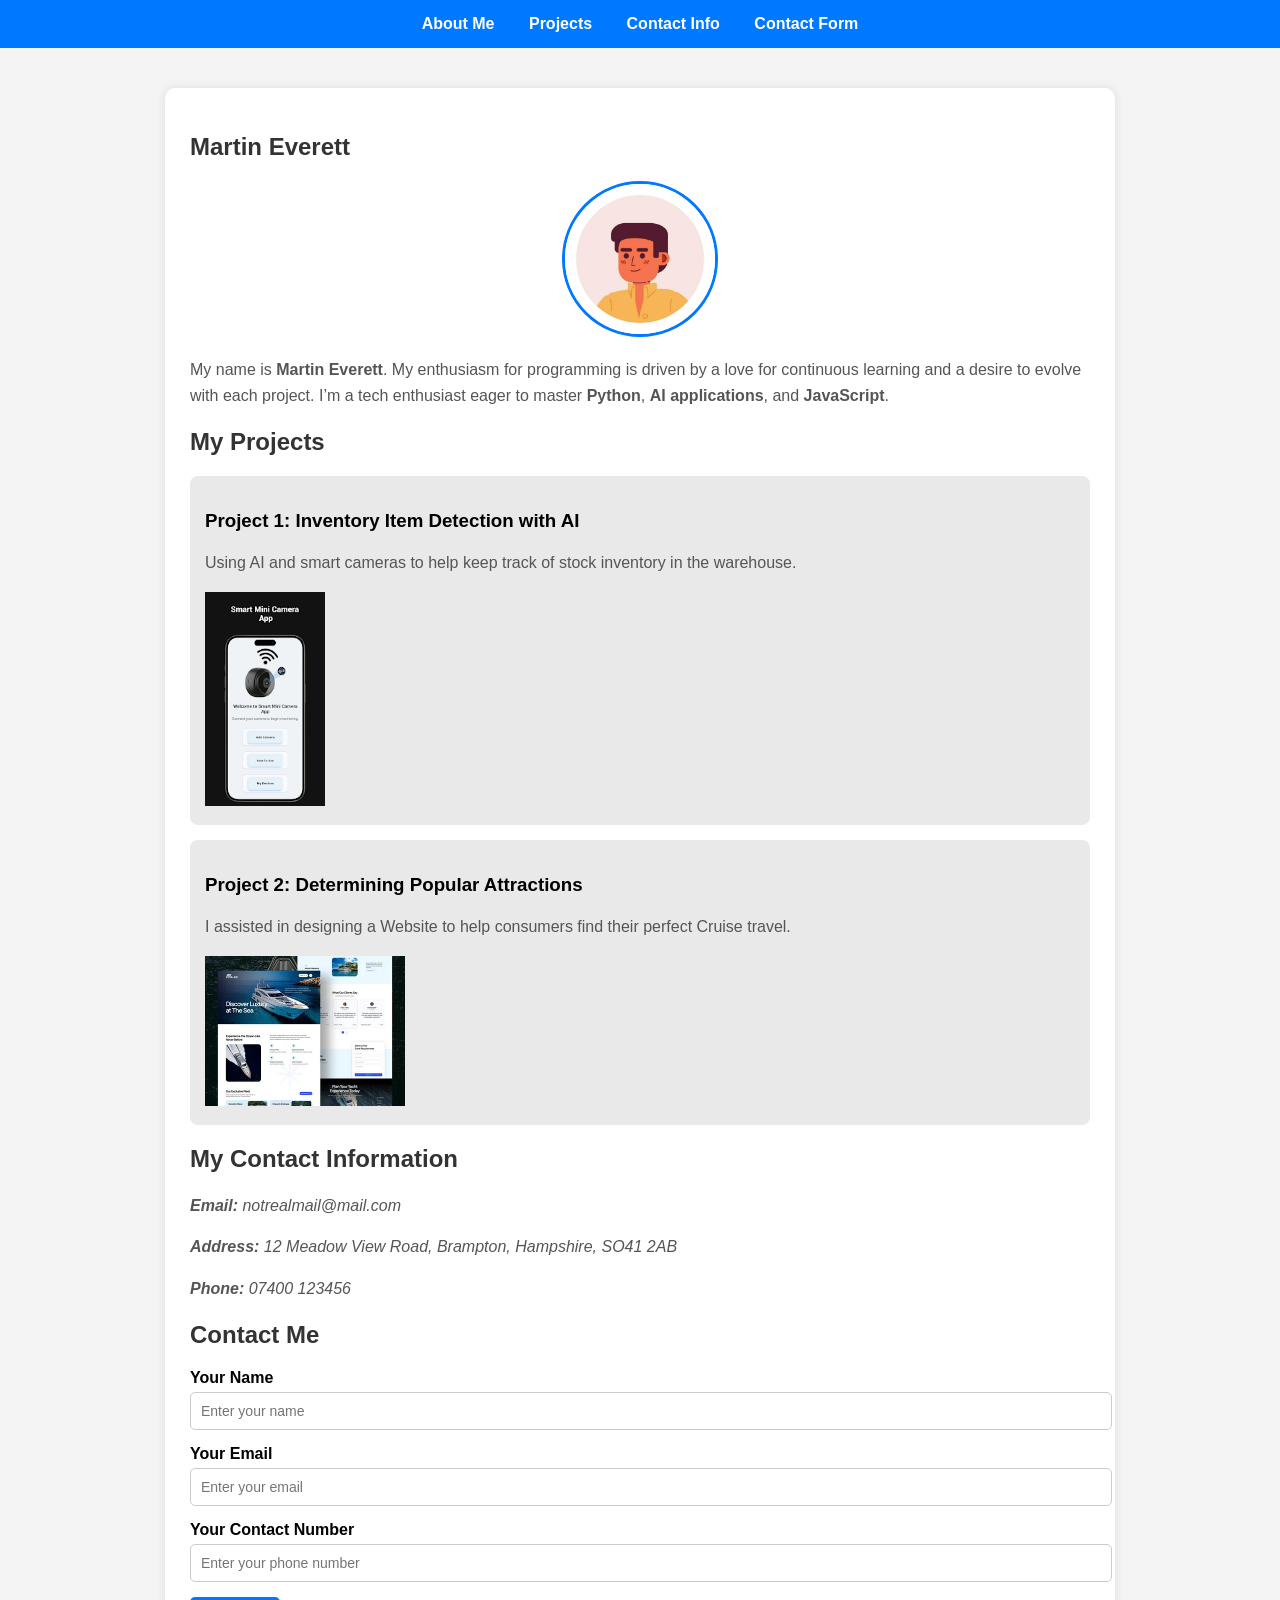
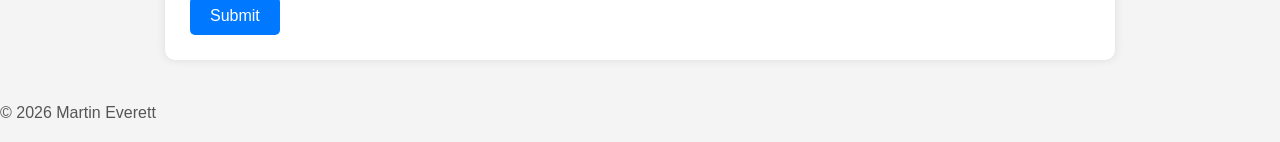
<file: index.html>
<!DOCTYPE html>
<html lang="en">

<head>
  <meta charset="UTF-8">
  <meta name="viewport" content="width=device-width, initial-scale=1.0">
  <title>Martin Everett - Introduction</title>
  <link rel="stylesheet" href="MartinEverett Portfolio.css">
</head>

<body>

  <header>
    <nav>
      <a href="#about">About Me</a>
    <a href="#projects">Projects</a>
    <a href="#contact-info">Contact Info</a>
    <a href="#contact-form">Contact Form</a>
    </nav>
  </header>

  <main class="container">

    <section id="about">
      <h1>Martin Everett</h1>

      <figure>
        <img src="MartinAvatar.jpg" alt="Photo of Martin Everett" class="profile-photo">
      </figure>

      <p>
        My name is <strong>Martin Everett</strong>.
      
        My enthusiasm for programming is driven by a love for continuous learning and a desire to evolve with 
        each project. I’m a tech enthusiast eager to master <strong>Python</strong>, <strong>AI applications</strong>, 
        and <strong>JavaScript</strong>.
      </p>
    </section>

    <section id="projects">
      <h2>My Projects</h2>

      <article class="project">
        <h3>Project 1: Inventory Item Detection with AI</h3>
        <p>Using AI and smart cameras to help keep track of stock inventory in the warehouse.</p>
        <img src="Smart Camera App.jpg" width="120px" alt="Smart Camera App">
      </article>

      <article class="project">
        <h3>Project 2: Determining Popular Attractions</h3>
        <p>I assisted in designing a Website to help consumers find their perfect Cruise travel.</p>
        <img src="Website for Travel Cruise Company.jpg" width="200px" alt="Website for Travel Cruise Company">
      </article>
    </section>

    <section id="contact-info">
      <h2>My Contact Information</h2>

      <address>
        <p><strong>Email:</strong> notrealmail@mail.com</p>
        <p><strong>Address:</strong> 12 Meadow View Road, Brampton, Hampshire, SO41 2AB</p>
        <p><strong>Phone:</strong> 07400 123456</p>
      </address>
    </section>

    <section id="contact-form">
      <h2>Contact Me</h2>

      <form>
        <div class="form-group">
          <label for="name">Your Name</label>
          <input type="text" id="name" placeholder="Enter your name" required>
        </div>

        <div class="form-group">
          <label for="email">Your Email</label>
          <input type="email" id="email" placeholder="Enter your email" required>
        </div>

        <div class="form-group">
          <label for="phone">Your Contact Number</label>
          <input type="text" id="phone" placeholder="Enter your phone number">
        </div>

        <button type="submit">Submit</button>
      </form>
    </section>

  </main>

  <footer>
    <p>&copy; 2026 Martin Everett</p>
  </footer>

</body>
</html>
</file>
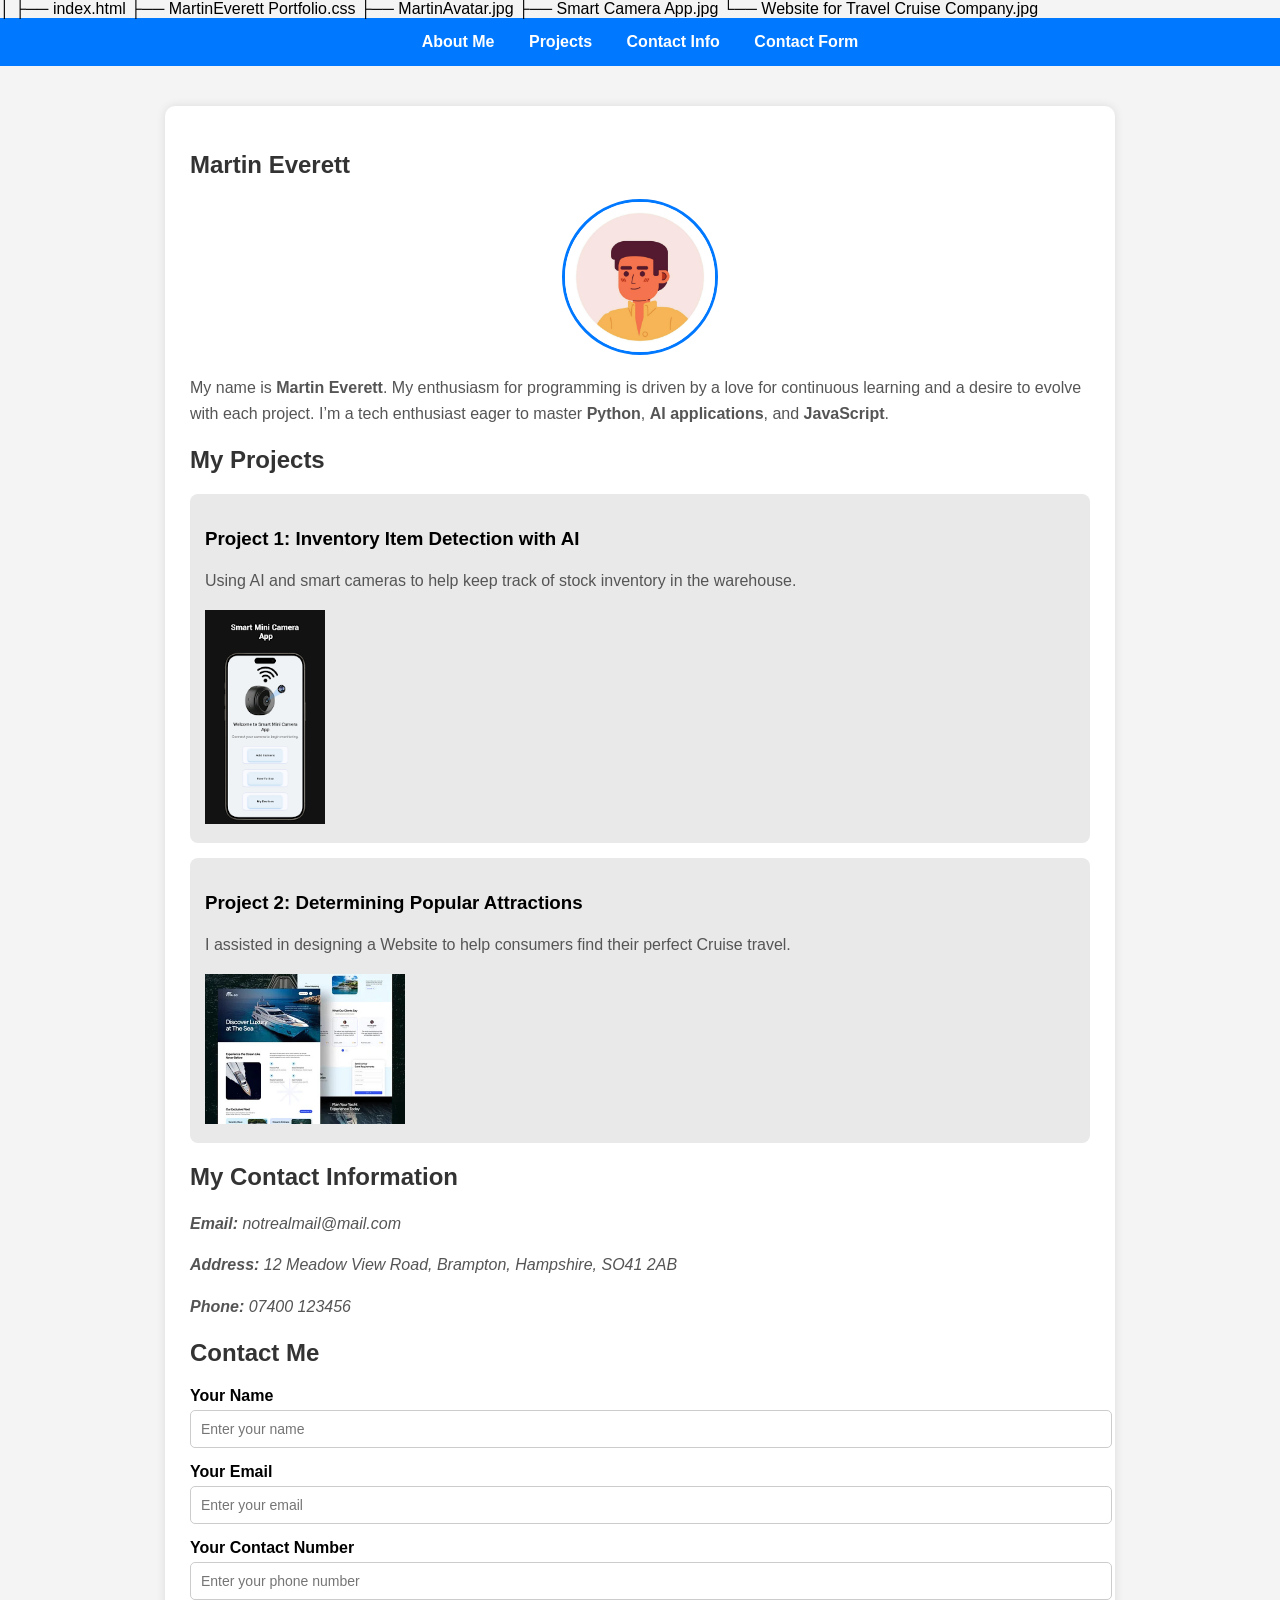
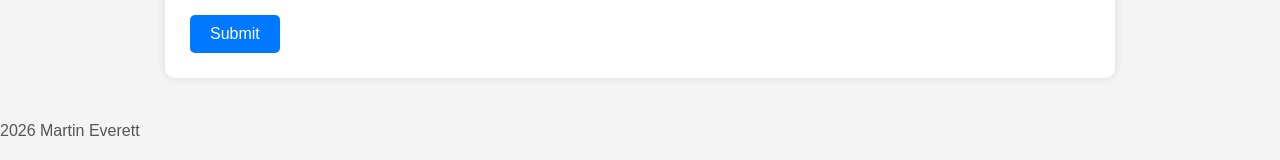
<file: MartinEverett Portfolio.html>
<!DOCTYPE html>
<html lang="en">

<MartinEverett23-Step8Up-Bootcamp-May26-Assignments>
│
├── index.html
├── MartinEverett Portfolio.css
├── MartinAvatar.jpg
├── Smart Camera App.jpg
└── Website for Travel Cruise Company.jpg


<head>
  <meta charset="UTF-8">
  <meta name="viewport" content="width=device-width, initial-scale=1.0">
  <title>Martin Everett - Introduction</title>
  <link rel="stylesheet" href="MartinEverett Portfolio.css">
</head>

<body>

  <header>
    <nav>
      <a href="#about">About Me</a>
    <a href="#projects">Projects</a>
    <a href="#contact-info">Contact Info</a>
    <a href="#contact-form">Contact Form</a>
    </nav>
  </header>

  <main class="container">

    <section id="about">
      <h1>Martin Everett</h1>

      <figure>
        <img src="MartinAvatar.jpg" alt="Photo of Martin Everett" class="profile-photo">
      </figure>

      <p>
        My name is <strong>Martin Everett</strong>.
      
        My enthusiasm for programming is driven by a love for continuous learning and a desire to evolve with 
        each project. I’m a tech enthusiast eager to master <strong>Python</strong>, <strong>AI applications</strong>, 
        and <strong>JavaScript</strong>.
      </p>
    </section>

    <section id="projects">
      <h2>My Projects</h2>

      <article class="project">
        <h3>Project 1: Inventory Item Detection with AI</h3>
        <p>Using AI and smart cameras to help keep track of stock inventory in the warehouse.</p>
        <img src="Smart Camera App.jpg" width="120px" alt="Smart Camera App">
      </article>

      <article class="project">
        <h3>Project 2: Determining Popular Attractions</h3>
        <p>I assisted in designing a Website to help consumers find their perfect Cruise travel.</p>
        <img src="Website for Travel Cruise Company.jpg" width="200px" alt="Website for Travel Cruise Company">
      </article>
    </section>

    <section id="contact-info">
      <h2>My Contact Information</h2>

      <address>
        <p><strong>Email:</strong> notrealmail@mail.com</p>
        <p><strong>Address:</strong> 12 Meadow View Road, Brampton, Hampshire, SO41 2AB</p>
        <p><strong>Phone:</strong> 07400 123456</p>
      </address>
    </section>

    <section id="contact-form">
      <h2>Contact Me</h2>

      <form>
        <div class="form-group">
          <label for="name">Your Name</label>
          <input type="text" id="name" placeholder="Enter your name" required>
        </div>

        <div class="form-group">
          <label for="email">Your Email</label>
          <input type="email" id="email" placeholder="Enter your email" required>
        </div>

        <div class="form-group">
          <label for="phone">Your Contact Number</label>
          <input type="text" id="phone" placeholder="Enter your phone number">
        </div>

        <button type="submit">Submit</button>
      </form>
    </section>

  </main>

  <footer>
    <p>2026 Martin Everett</p>
  </footer>

</body>
</html>
</file>
<file: MartinEverett Portfolio.css>
body {
  font-family: Verdana, Geneva, Tahoma, sans-serif;  
  background: #f4f4f4;
  margin: 0;
  padding: 0;
}

nav {
  background: #0078ff;
  padding: 15px;
  text-align: center;
}

nav a {
  color: white;
  text-decoration: none;
  margin: 0 15px;
  font-size: 16px;
  font-weight: bold;
}

nav a:hover {
  text-decoration: underline;
}

.container {
  max-width: 900px;
  margin: 40px auto;
  background: white;
  padding: 25px;
  border-radius: 10px;
  box-shadow: 0 0 10px rgba(0,0,0,0.1);
}

h1, h2 {
  color: #333;
}

p {
  line-height: 1.6;
  color: #555;
}

.section-title {
  margin-top: 30px;
  font-size: 20px;
  font-weight: bold;
  color: #222;
}

.profile-photo {
  width: 150px;
  height: 150px;
  border-radius: 50%;
  object-fit: cover;
  display: block;
  margin: 20px auto;
  border: 3px solid #0078ff;
}

.center-text {
  text-align: center;
  color: #555;
}

.project {
  background: #e9e9e9;
  padding: 15px;
  border-radius: 8px;
  margin-bottom: 15px;
}

.contact-info p {
  margin: 5px 0;
}

.form-group {
  margin-bottom: 15px;
}

label {
  display: block;
  margin-bottom: 5px;
  font-weight: bold;
}

input, textarea {
  width: 100%;
  padding: 10px;
  border: 1px solid #ccc;
  border-radius: 5px;
  font-size: 14px;
}

button {
  background: #0078ff;
  color: white;
  padding: 10px 20px;
  border: none;
  border-radius: 5px;
  cursor: pointer;
  font-size: 16px;
}

button:hover {
  background: #005fcc;
}
</file>
